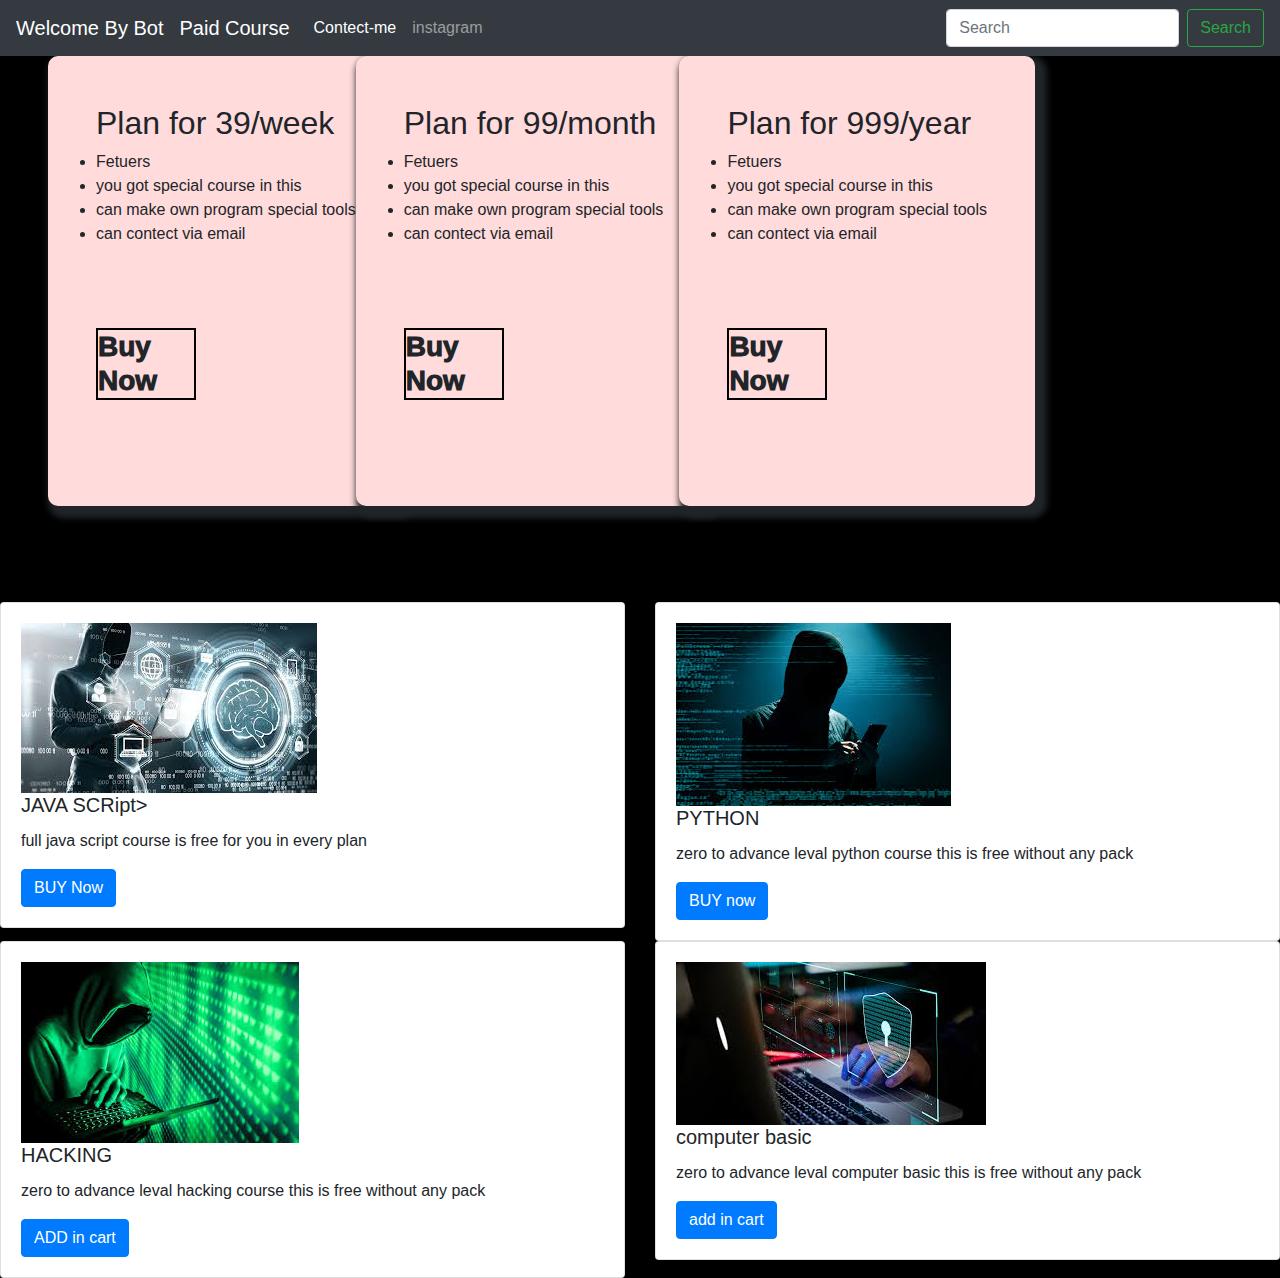
<file: index.html>
<!doctype html>
<html lang="en">

<head>
  <!-- Required meta tags -->
  <meta charset="utf-8">
  <meta name="viewport" content="width=device-width, initial-scale=1, shrink-to-fit=no">

  <!-- Bootstrap CSS -->
  <link rel="stylesheet" href="https://stackpath.bootstrapcdn.com/bootstrap/4.5.2/css/bootstrap.min.css"
    integrity="sha384-JcKb8q3iqJ61gNV9KGb8thSsNjpSL0n8PARn9HuZOnIxN0hoP+VmmDGMN5t9UJ0Z" crossorigin="anonymous">
  <link rel="stylesheet" href="style3.css">

  <title>Bot </title>
</head>

<body>
  <!--nav bar-->
  <nav class="navbar navbar-expand-lg navbar-dark bg-dark">
    <a class="navbar-brand" href="home1.html">Welcome By Bot</a>
    <a class="navbar-brand" href="pay.html">Paid Course</a>
    <button class="navbar-toggler" type="button" data-toggle="collapse" data-target="#navbarSupportedContent"
      aria-controls="navbarSupportedContent" aria-expanded="false" aria-label="Toggle navigation">
      <span class="navbar-toggler-icon"></span>
    </button>

    <div class="collapse navbar-collapse" id="navbarSupportedContent">
      <ul class="navbar-nav mr-auto">
        <li class="nav-item active">
          <a class="nav-link" href="cont.html">Contect-me <span class="sr-only">(current)</span></a>
        </li>
        <li class="nav-item">
          <a class="nav-link" href="https://www.instagram.com/b0t_anil_kumar/">instagram</a>
        </li>
      </ul>
      <form class="form-inline my-2 my-lg-0">
        <input class="form-control mr-sm-2" type="search" placeholder="Search" aria-label="Search">
        <button class="btn btn-outline-success my-2 my-sm-0" type="submit">Search</button>
      </form>
    </div>
  </nav>
  <!--cards-->

  <div class="cards">
    <div class="card1">
      <h2>Plan for 39/week</h2>
      <li>Fetuers</li>
      <li>you got special course in this</li>

      <li>can make own program special tools</li>
      <li>can contect via email </li><br><br><br>
      <div class="buy">
        <h3>Buy Now</h3>
      </div>
    </div>
    <div class="card1">
      <h2>Plan for 99/month</h2>

      <li>Fetuers</li>
      <li>you got special course in this</li>

      <li>can make own program special tools</li>
      <li>can contect via email </li><br><br><br>
      <div class="buy">
        <h3>Buy Now</h3>
      </div>
    </div>
    <div class="card1">
      <h2>Plan for 999/year</h2>

      <li>Fetuers</li>
      <li>you got special course in this</li>

      <li>can make own program special tools</li>
      <li>can contect via email </li><br><br><br>
      <div class="buy">
        <h3>Buy Now</h3>
      </div>
    </div>
  </div><br><br><br><br><br>
  <!-- cards of course-->
  <div class="row">
    <div class="col-sm-6">
      <div class="card">
        <div class="card-body">
          <img src="hk2.jpg" alt="" srcset="">
          <h5 class="card-title">JAVA SCRipt></h5>
          <p class="card-text">full java script course is free for you in every plan</p>
          <a href="#" class="btn btn-primary">BUY Now</a>
        </div>
      </div>
    </div>
    <div class="col-sm-6">
      <div class="card">
        <div class="card-body">
          <img src="hk3.jpg" alt="" srcset="">
          <h5 class="card-title">PYTHON </h5>
          <p class="card-text">zero to advance leval python course this is free without any pack</p>
          <a href="#" class="btn btn-primary">BUY now</a>
        </div>
      </div>
    </div>
    <div class="col-sm-6">
      <div class="card">
        <div class="card-body">
          <img src="hk4.jpg" alt="" srcset="">
          <h5 class="card-title">HACKING </h5>
          <p class="card-text">zero to advance leval hacking  course this is free without any pack</p>
          <a href="#" class="btn btn-primary">ADD in cart</a>
        </div>
      </div>
    </div>
    <div class="col-sm-6">
      <div class="card">
        <div class="card-body">
          <img src="hk6.jpg" alt="" srcset="">
          <h5 class="card-title">computer basic </h5>
          <p class="card-text">zero to advance leval computer basic this is free without any pack</p>
          <a href="#" class="btn btn-primary">add in cart</a>
        </div>
      </div>
    </div>
  </div>

  <!-- Optional JavaScript -->
  <!-- jQuery first, then Popper.js, then Bootstrap JS -->
  <script src="https://code.jquery.com/jquery-3.5.1.slim.min.js"
    integrity="sha384-DfXdz2htPH0lsSSs5nCTpuj/zy4C+OGpamoFVy38MVBnE+IbbVYUew+OrCXaRkfj"
    crossorigin="anonymous"></script>
  <script src="https://cdn.jsdelivr.net/npm/popper.js@1.16.1/dist/umd/popper.min.js"
    integrity="sha384-9/reFTGAW83EW2RDu2S0VKaIzap3H66lZH81PoYlFhbGU+6BZp6G7niu735Sk7lN"
    crossorigin="anonymous"></script>
  <script src="https://stackpath.bootstrapcdn.com/bootstrap/4.5.2/js/bootstrap.min.js"
    integrity="sha384-B4gt1jrGC7Jh4AgTPSdUtOBvfO8shuf57BaghqFfPlYxofvL8/KUEfYiJOMMV+rV"
    crossorigin="anonymous"></script>
</body>

</html>
</file>
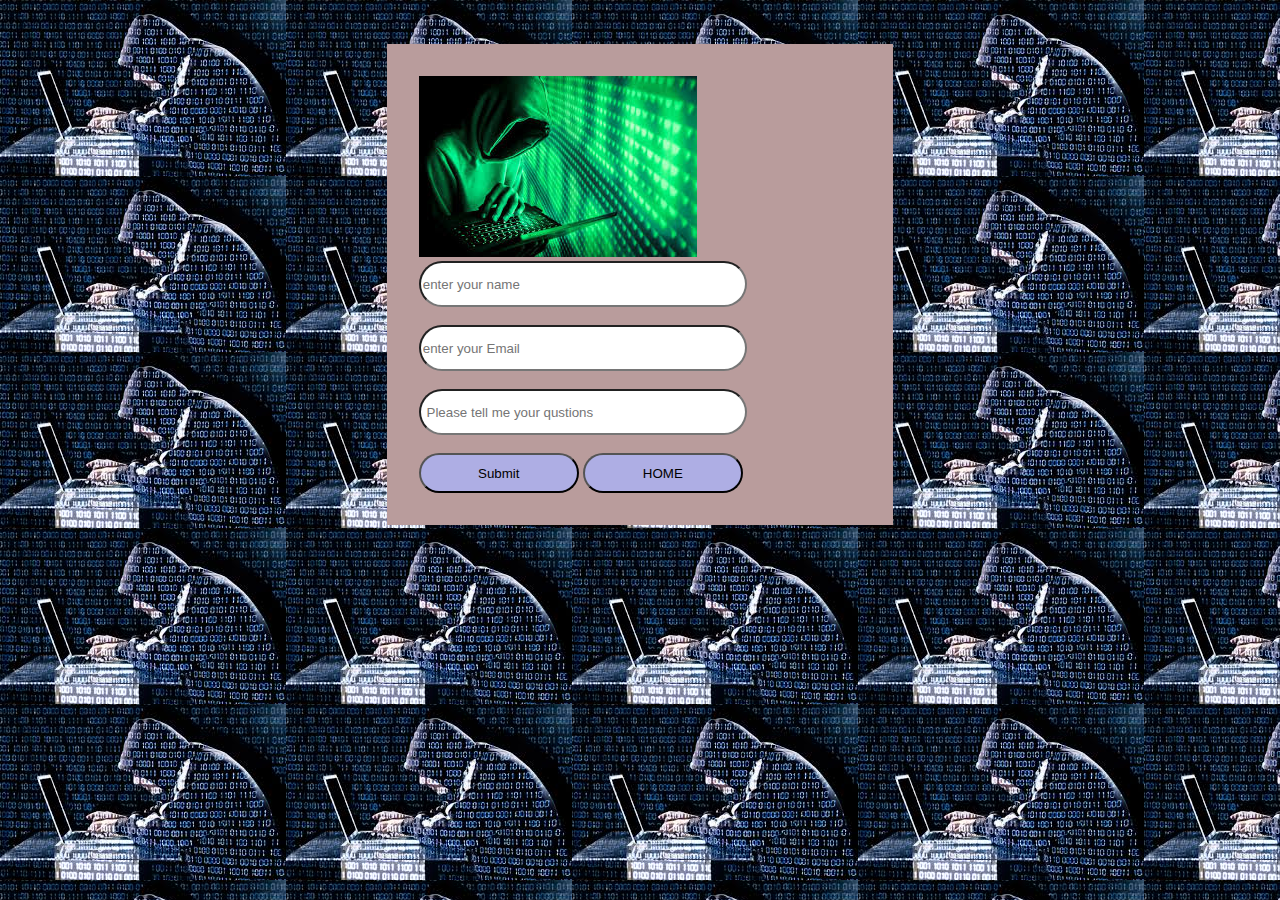
<file: cont.html>
<!DOCTYPE html>
<html lang="en">
<head>
    <meta charset="UTF-8">
    <meta name="viewport" content="width=device-width, initial-scale=1.0">
    <title>Contect</title>
    <link rel="stylesheet" href="style2.css">
</head>
<body>
    <br><br>
    <div class="form" method ="post">
        <img src="hk4.jpg" alt="" srcset="">
        <input type="text" name="name" placeholder="enter your name"><br><br>
        <input type="text" name="Email" placeholder="enter your Email"><br><br>
        <input type="text" name="name" placeholder=" Please tell me your qustions "><br><br>
        

    
    <div class="btn">
        <button type="submit">Submit</button>
        <a href="index.html"><button type="submit">HOME</button></a>
    </div>
    </div>
    
</body>
</html>
</file>
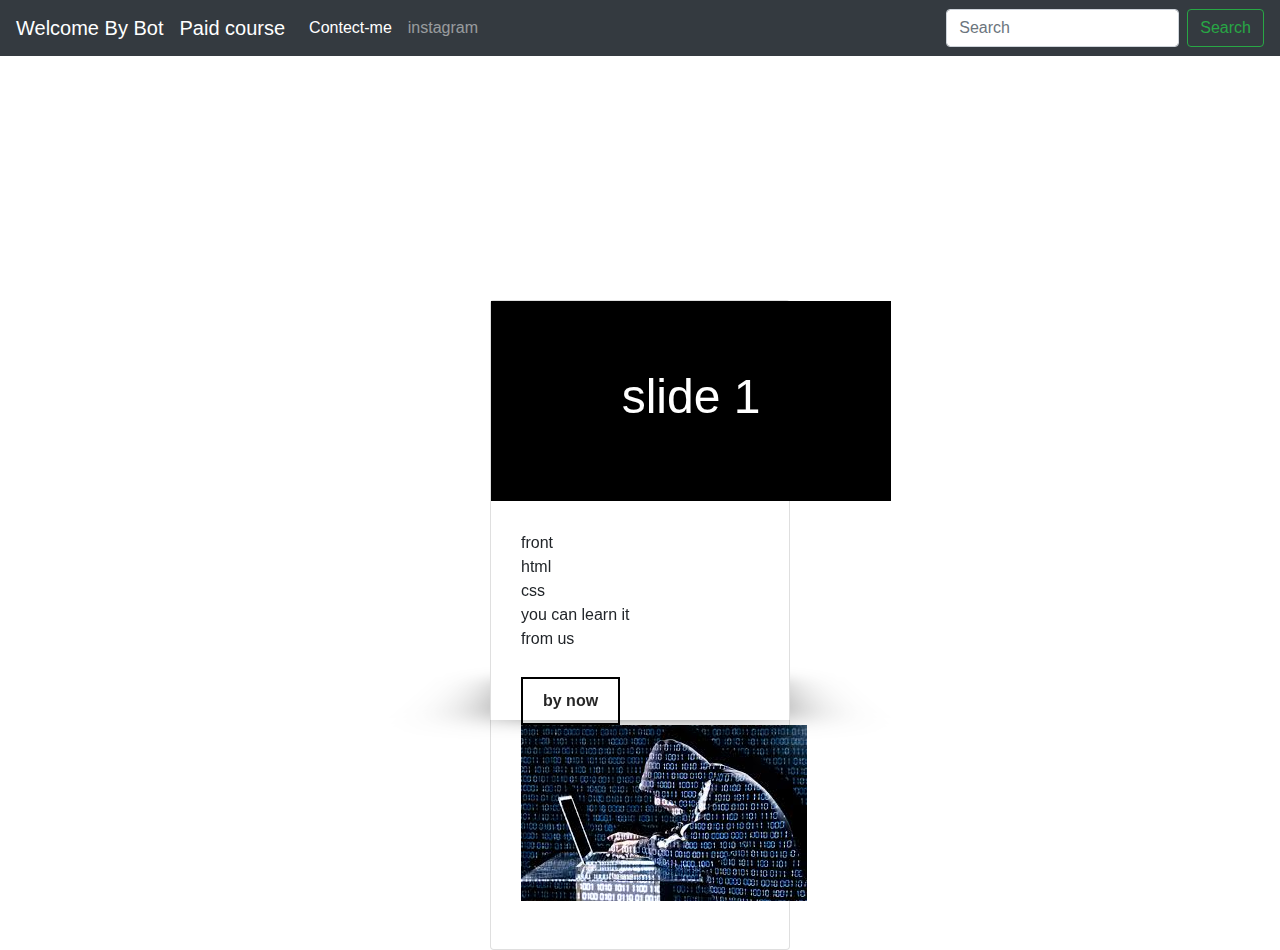
<file: home1.html>
<!doctype html>
<html lang="en">
  <head>
    <!-- Required meta tags -->
    <meta charset="utf-8">
    <meta name="viewport" content="width=device-width, initial-scale=1, shrink-to-fit=no">

    <!-- Bootstrap CSS -->
    <link rel="stylesheet" href="https://stackpath.bootstrapcdn.com/bootstrap/4.5.2/css/bootstrap.min.css" integrity="sha384-JcKb8q3iqJ61gNV9KGb8thSsNjpSL0n8PARn9HuZOnIxN0hoP+VmmDGMN5t9UJ0Z" crossorigin="anonymous">
    <link rel="stylesheet" href="style.css">
    <link rel="stylesheet" href="https://unpkg.com/swiper/swiper-bundle.min.css">

    <title>Bot </title>
  </head>
  <body>
      <!--nav bar-->
      <nav class="navbar navbar-expand-lg navbar-dark bg-dark">
        <a class="navbar-brand" href="#">Welcome By Bot</a>
        <a class="navbar-brand" href="pay.html">Paid course</a>
        <button class="navbar-toggler" type="button" data-toggle="collapse" data-target="#navbarSupportedContent" aria-controls="navbarSupportedContent" aria-expanded="false" aria-label="Toggle navigation">
          <span class="navbar-toggler-icon"></span>
        </button>
      
        <div class="collapse navbar-collapse" id="navbarSupportedContent">
          <ul class="navbar-nav mr-auto">
            <li class="nav-item active">
              <a class="nav-link" href="cont.html">Contect-me <span class="sr-only">(current)</span></a>
            </li>
            <li class="nav-item">
              <a class="nav-link" href="https://www.instagram.com/b0t_anil_kumar/">instagram</a>
            </li>
          </ul>
          <form class="form-inline my-2 my-lg-0">
            <input class="form-control mr-sm-2" type="search" placeholder="Search" aria-label="Search">
            <button class="btn btn-outline-success my-2 my-sm-0" type="submit">Search</button>
          </form>
        </div>
      </nav>

    

    <!-- Optional JavaScript -->
    <!-- jQuery first, then Popper.js, then Bootstrap JS -->
    <script src="https://code.jquery.com/jquery-3.5.1.slim.min.js" integrity="sha384-DfXdz2htPH0lsSSs5nCTpuj/zy4C+OGpamoFVy38MVBnE+IbbVYUew+OrCXaRkfj" crossorigin="anonymous"></script>
    <script src="https://cdn.jsdelivr.net/npm/popper.js@1.16.1/dist/umd/popper.min.js" integrity="sha384-9/reFTGAW83EW2RDu2S0VKaIzap3H66lZH81PoYlFhbGU+6BZp6G7niu735Sk7lN" crossorigin="anonymous"></script>
    <script src="https://stackpath.bootstrapcdn.com/bootstrap/4.5.2/js/bootstrap.min.js" integrity="sha384-B4gt1jrGC7Jh4AgTPSdUtOBvfO8shuf57BaghqFfPlYxofvL8/KUEfYiJOMMV+rV" crossorigin="anonymous"></script>
    <div class="swiper-container">
      <div class="swiper-wrapper">
         
          <div class="swiper-slide">
              <div class="card">
                <div class="sliderText">
                 <h3>slide 1</h3>
                 </div>
             <div class="content">
                 <p>front <br>html <br>css <br>you can learn it <br>from us</p>
                 <a href="#">by now</a>
                 <img src="hk.jpg" >
             </div>
              </div>
              
            </div>
            <div class="swiper-slide">
              <div class="card">
                <div class="sliderText">
                 <h3>slide 2</h3>
                 </div>
             <div class="content">
                 <p>front <br>html <br>css <br>you can learn it <br>from us</p>
                 <a href="#">add to cart</a>
                 <img src="hk2.jpg" >
             </div>
              </div>
              
            </div>
            <div class="swiper-slide">
              <div class="card">
                <div class="sliderText">
                 <h3>slide 3</h3>
                 </div>
             <div class="content">
                 <p>front <br>html <br>css <br>you can learn it <br>from us</p>
                 <a href="#">by this paln</a>
                 <img src="hk3.jpg" >
             </div>
              </div>
              
            </div>
            <div class="swiper-slide">
              <div class="card">
                <div class="sliderText">
                 <h3>slide 4</h3>
                 </div>
             <div class="content">
                 <p>front <br>html <br>css <br>you can learn it <br>from us</p>
                 <a href="#">BY PLAN</a>
                 <img src="hk4.jpg" >
             </div>
              </div>
              
            </div>
            <div class="swiper-slide">
              <div class="card">
                <div class="sliderText">
                 <h3>slide 5</h3>
                 </div>
             <div class="content">
                 <p>front <br>html <br>css <br>you can learn it <br>from us</p>
                 <a href="#">BY this plan</a>
                 <img src="hk6.jpg" >
             </div>
              </div>
              
            </div>
         
      </div>
      <div class="swiper-pagination"></div>
  </div>
  <script src="https://unpkg.com/swiper/swiper-bundle.min.js"></script>
  <script type="text/javascript">
  var swiper = new Swiper('.swiper-container', {
    effect: 'cube',
    grabCursor: true,
    cubeEffect: {
      shadow: true,
      slideShadows: true,
      shadowOffset: 20,
      shadowScale: 0.94,
    }
  });</script>
  </body>
</html>
</file>
<file: style3.css>
body{
    background-color: black;
}
.cards {
    display: inline-flex;

}
.card1 {
    height: 450px;
    margin-left: 3rem;
    margin-right: -6rem;
    padding: 3rem;
    box-shadow: 6px 6px 6px 6px;
    background-color: rgb(255, 219, 219);
    border-radius: 10px;
}
.card1:not(:first-child){
    margin-right: -5rem;
}
.card1:hover{
    transform: translate3d(-2rem,-3rem,-2rem);
}

.nav{
    text-align: center;
    max-width: 100%;
    height: 50px;
    margin: 0px;
    padding: 1rem;
    color: white;
    background-color: rgb(36, 30, 30);
}
.buy h3 {
    margin: 10px 0 0;
    border: 2px solid #000;
    font-weight: 1000;
    width: 100px;
}
</file>
<file: style2.css>
body{
    background-color: rgb(84 76 101 / 55%);
    background-image: url("hk.jpg");
}
.form{
    max-width: 35%;
    max-height: 40%;
    margin: auto;
    padding: 2rem;
    
    background-color: rgb(185, 156, 156);
    font-weight: 100;
    
}
input{
    width: 20rem;
    height: 2.5rem;
    border-radius: 23px;
}
button{
    background-color: rgb(174 174 228);
    height: 2.5rem;
    width: 10rem;
    border-radius: 20px;

}
</file>
<file: style.css>
@import url('https://fonts.googleapis.com/css?family=Poppins:300,400,600,700');
{
   
    font-family:Helvetica Newe, helvetica,aritial,sans-serif;
}
.swiper-container {
    width: 300px;
    height: 400px;
    position: absolute;
    left: 50%;
    top: 50%;
    margin-left: -150px;
    margin-top: -150px;
  }

  .swiper-slide {
    background-position: center;
    background-size: cover;
  }

.card {
    position: relative;
    background: #fff;
    width: 300px;
    height: 650px;
    margin: auto;
    padding: 0px;
}
.card .content{
    widows: 400px;
    padding: 30px;
    box-sizing: border-box;

}
.card .content a{
    display: inline-block;
    margin: 10px 0 0;
    padding: 10px 20px;
    text-decoration: none;
    border: 2px solid #000;
    color: #262626;
    font-weight: 600;
}
.card .sliderText{
    position: relative;
    width: 400px;
    height: 200px;
    display: flex;
    justify-content: center;
    align-items: center;
    background: #000;
}
.card .sliderText h3{
    color: #fff;
    font-size: 3em;
}
</file>
